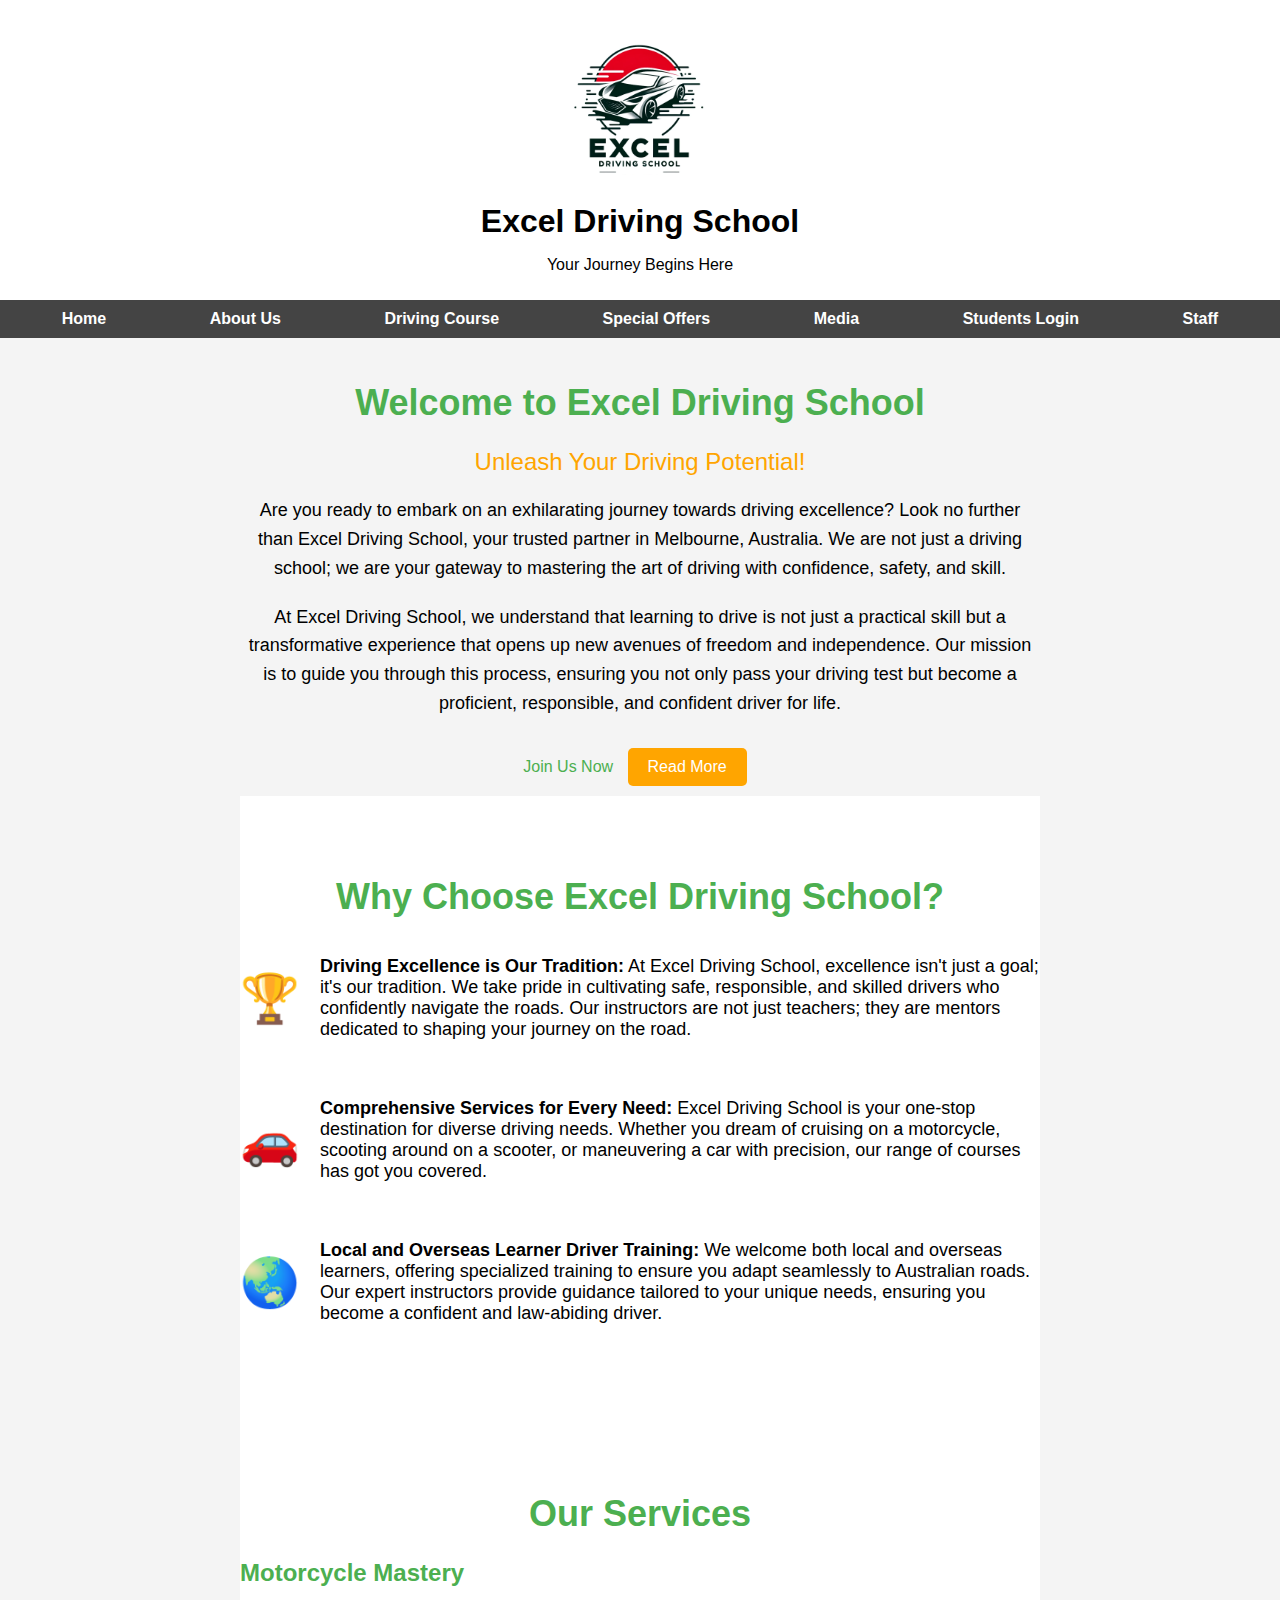
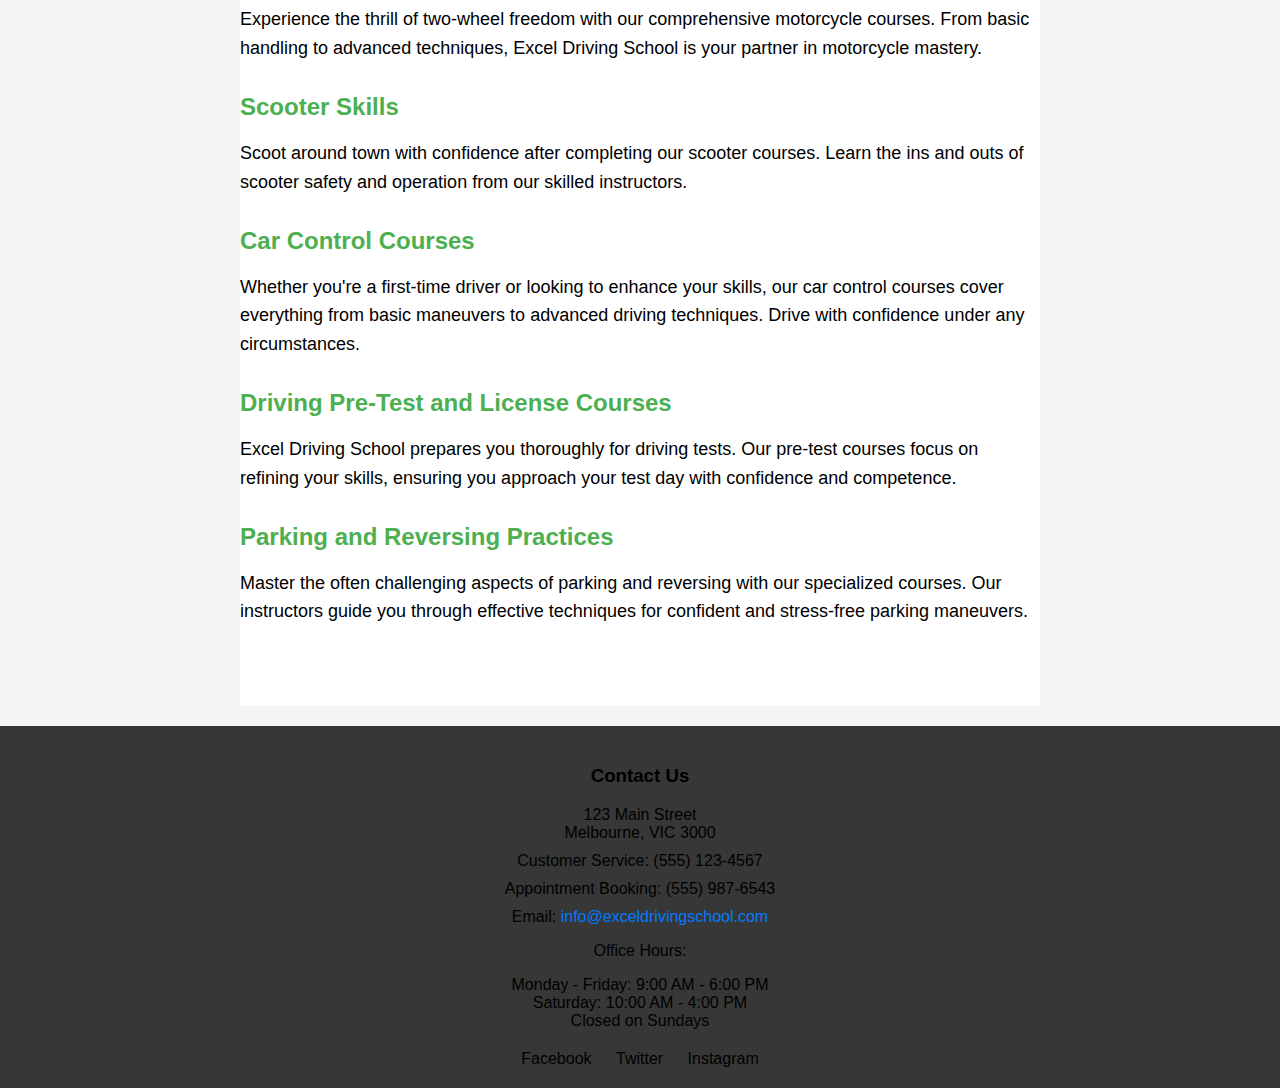
<file: index.html>
<!DOCTYPE html>
<html lang="en">
<head>
    <meta charset="UTF-8">
    <meta name="viewport" content="width=device-width, initial-scale=1.0">
    <title>Excel Driving School</title>
    <link rel="stylesheet" href="style.css">
</head>
<body>
<header>
    <div class="logo">
        <img src="image/logo..JPEG" alt="Excel Driving School Logo" style="width:15%; height: auto;">
        <h1>Excel Driving School</h1>
    </div>
    <p>Your Journey Begins Here</p>
</header>
<nav>
    <ul>
        <li><a href="index.html">Home</a></li>
        <li><a href="about.html">About Us</a></li>
        <li><a href="driving-course.html">Driving Course</a></li>
        <li><a href="special-offers.html">Special Offers</a></li>
        <li><a href="media.html">Media</a></li>
        <li><a href="students-login.html">Students Login</a></li>
        <li><a href="login.php">Staff</a></li>
    </ul>
</nav>
<div class="description-container">
    <h1 class="title">Welcome to Excel Driving School</h1>
    <p class="subtitle">Unleash Your Driving Potential!</p>
    <p class="paragraph">Are you ready to embark on an exhilarating journey towards driving excellence? Look no further than Excel Driving School, your trusted partner in Melbourne, Australia. We are not just a driving school; we are your gateway to mastering the art of driving with confidence, safety, and skill.</p>
    <p class="mission">At Excel Driving School, we understand that learning to drive is not just a practical skill but a transformative experience that opens up new avenues of freedom and independence. Our mission is to guide you through this process, ensuring you not only pass your driving test but become a proficient, responsible, and confident driver for life.</p>
    <div class="buttons">
        <a href="registration.html">Join Us Now</a>
        <a href="#" class="read-more-button">Read More</a>
    </div>
    <div class="why-choose-container">
        <div class="why-choose-content">
            <h2 class="section-title">Why Choose Excel Driving School?</h2>

            <div class="why-choose-item">
                <div class="why-choose-icon">🏆</div>
                <div class="why-choose-text">
                    <p><strong>Driving Excellence is Our Tradition:</strong> At Excel Driving School, excellence isn't just a goal; it's our tradition. We take pride in cultivating safe, responsible, and skilled drivers who confidently navigate the roads. Our instructors are not just teachers; they are mentors dedicated to shaping your journey on the road.</p>
                </div>
            </div>

            <div class="why-choose-item">
                <div class="why-choose-icon">🚗</div>
                <div class="why-choose-text">
                    <p><strong>Comprehensive Services for Every Need:</strong> Excel Driving School is your one-stop destination for diverse driving needs. Whether you dream of cruising on a motorcycle, scooting around on a scooter, or maneuvering a car with precision, our range of courses has got you covered.</p>
                </div>
            </div>

            <div class="why-choose-item">
                <div class="why-choose-icon">🌏</div>
                <div class="why-choose-text">
                    <p><strong>Local and Overseas Learner Driver Training:</strong> We welcome both local and overseas learners, offering specialized training to ensure you adapt seamlessly to Australian roads. Our expert instructors provide guidance tailored to your unique needs, ensuring you become a confident and law-abiding driver.</p>
                </div>
            </div>

        </div>
    </div>
    <div class="services-container">
        <div class="services-content">
            <h2 class="section-title">Our Services</h2>

            <div class="service-item">
                <h3 class="service-title">Motorcycle Mastery</h3>
                <p class="service-description">Experience the thrill of two-wheel freedom with our comprehensive motorcycle courses. From basic handling to advanced techniques, Excel Driving School is your partner in motorcycle mastery.</p>
            </div>

            <div class="service-item">
                <h3 class="service-title">Scooter Skills</h3>
                <p class="service-description">Scoot around town with confidence after completing our scooter courses. Learn the ins and outs of scooter safety and operation from our skilled instructors.</p>
            </div>

            <div class="service-item">
                <h3 class="service-title">Car Control Courses</h3>
                <p class="service-description">Whether you're a first-time driver or looking to enhance your skills, our car control courses cover everything from basic maneuvers to advanced driving techniques. Drive with confidence under any circumstances.</p>
            </div>

            <div class="service-item">
                <h3 class="service-title">Driving Pre-Test and License Courses</h3>
                <p class="service-description">Excel Driving School prepares you thoroughly for driving tests. Our pre-test courses focus on refining your skills, ensuring you approach your test day with confidence and competence.</p>
            </div>

            <div class="service-item">
                <h3 class="service-title">Parking and Reversing Practices</h3>
                <p class="service-description">Master the often challenging aspects of parking and reversing with our specialized courses. Our instructors guide you through effective techniques for confident and stress-free parking maneuvers.</p>
            </div>
        </div>
    </div>
</div>
<footer style="background-color:#383737; padding: 20px 0; text-align: center;">
    <div style="max-width: 400px; margin: 0 auto;">

        <h3 style="color: black;">Contact Us</h3>

        <address style="font-style: normal; margin-bottom: 10px;">
            123 Main Street<br>
            Melbourne, VIC 3000
        </address>

        <ul style="list-style: none; padding: 0; margin: 0;">
            <li style="margin-bottom: 10px;">Customer Service: (555) 123-4567</li>
            <li style="margin-bottom: 10px;">Appointment Booking: (555) 987-6543</li>
            <li style="margin-bottom: 10px;">Email: <a href="mailto:info@exceldrivingschool.com" style="color: #007BFF; text-decoration: none;">info@exceldrivingschool.com</a></li>
        </ul>

        <p style="color:black; margin-bottom: 10px;">Office Hours:</p>
        <p>Monday - Friday: 9:00 AM - 6:00 PM<br>
            Saturday: 10:00 AM - 4:00 PM<br>
            Closed on Sundays</p>

        <div class="social-icons" style="margin-top: 20px;">
            <a href="#" style="margin: 0 10px; color:black; text-decoration: none;" target="_blank">Facebook</a>
            <a href="#" style="margin: 0 10px; color:black; text-decoration: none;" target="_blank">Twitter</a>
            <a href="#" style="margin: 0 10px; color:black; text-decoration: none;" target="_blank">Instagram</a>
        </div>

    </div>
</footer>
</body>
</html>
</file>
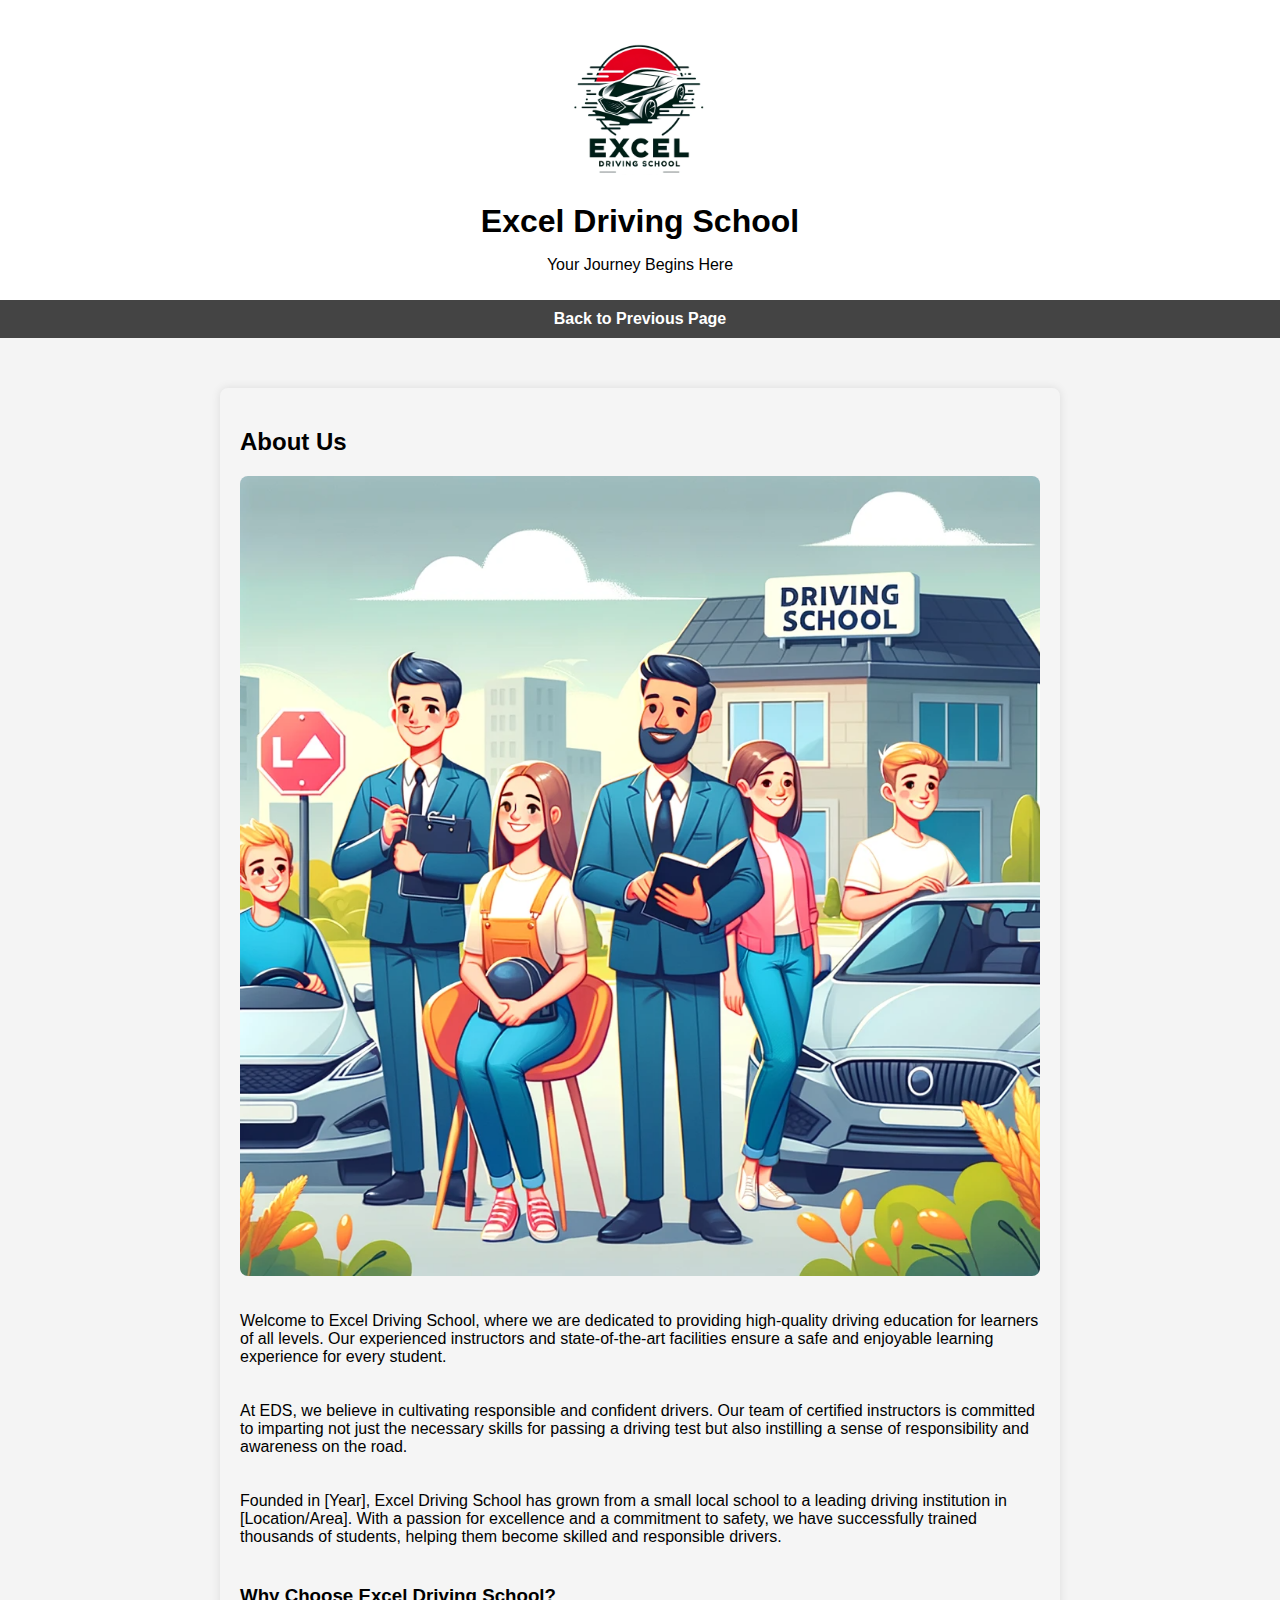
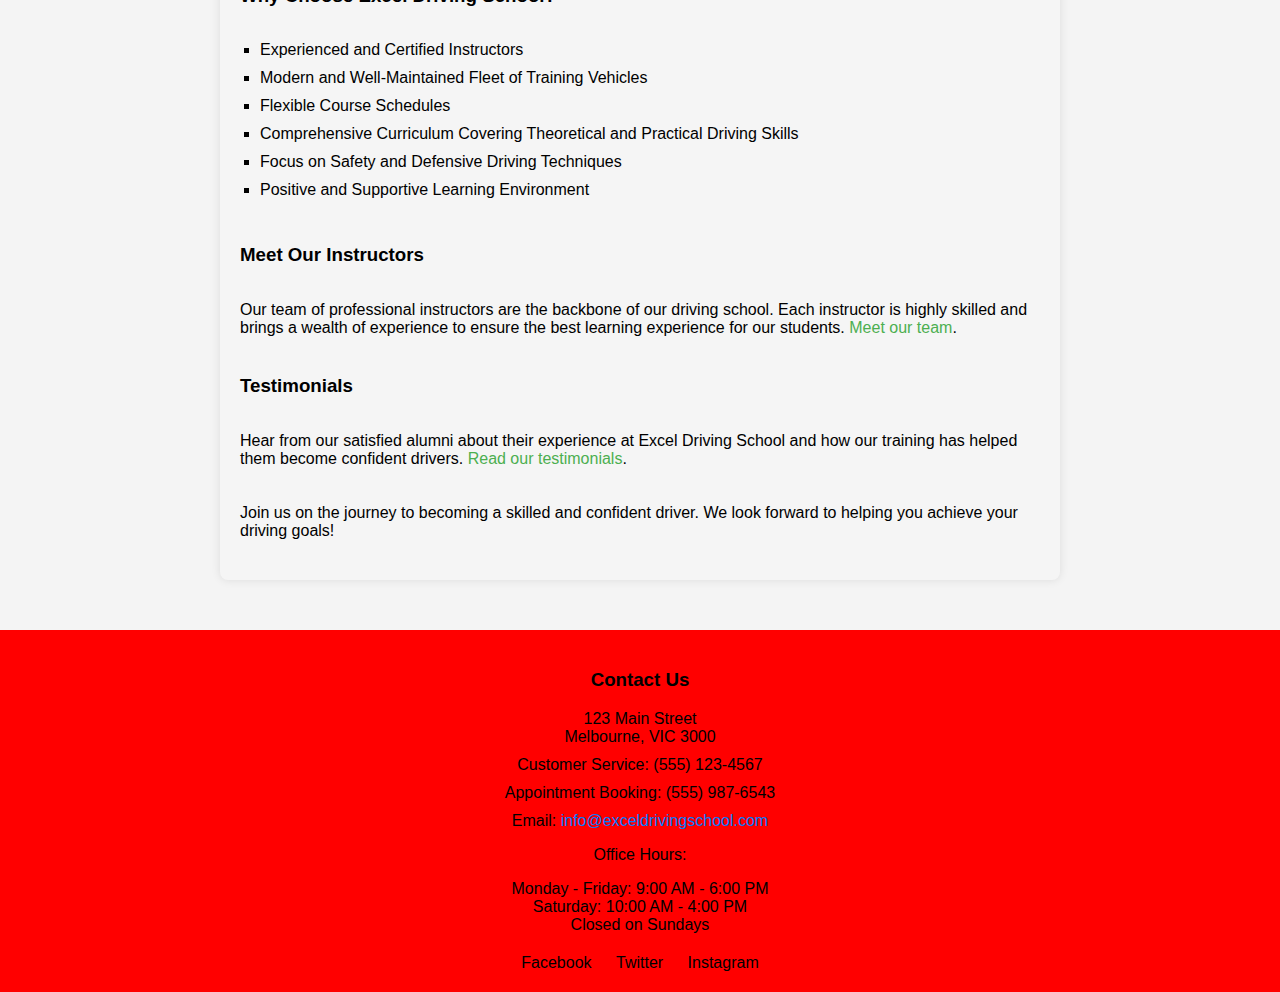
<file: about.html>
<!DOCTYPE html>
<html lang="en">
<head>
    <meta charset="UTF-8">
    <meta name="viewport" content="width=device-width, initial-scale=1.0">
    <title>Excel Driving School</title>
    <link rel="stylesheet" href="style.css">
</head>
<body>
    <header>
	<div class="logo">
        <img src="image/logo..JPEG" alt="Excel Driving School Logo" style="width:15%; height: auto;">
            <h1>Excel Driving School</h1>
        </div>
        <p>Your Journey Begins Here</p>
    </header>
	<nav>
    <ul>
        <li><a href="javascript:if (window.history.length > 1) { window.history.back(); } else { window.location.href = 'index.html'; }">Back to Previous Page</a></li>
    </ul>
    </nav>
    <section class="about-us-section">
        <h2>About Us</h2>
        <div class="about-us-content">
            <img src="image/About_us.png" alt="About Us Image">
            <p>Welcome to Excel Driving School, where we are dedicated to providing high-quality driving education for learners of all levels. Our experienced instructors and state-of-the-art facilities ensure a safe and enjoyable learning experience for every student.</p>

            <p>At EDS, we believe in cultivating responsible and confident drivers. Our team of certified instructors is committed to imparting not just the necessary skills for passing a driving test but also instilling a sense of responsibility and awareness on the road.</p>

            <p>Founded in [Year], Excel Driving School has grown from a small local school to a leading driving institution in [Location/Area]. With a passion for excellence and a commitment to safety, we have successfully trained thousands of students, helping them become skilled and responsible drivers.</p>

            <h3>Why Choose Excel Driving School?</h3>
            <ul>
                <li>Experienced and Certified Instructors</li>
                <li>Modern and Well-Maintained Fleet of Training Vehicles</li>
                <li>Flexible Course Schedules</li>
                <li>Comprehensive Curriculum Covering Theoretical and Practical Driving Skills</li>
                <li>Focus on Safety and Defensive Driving Techniques</li>
                <li>Positive and Supportive Learning Environment</li>
            </ul>

            <h3>Meet Our Instructors</h3>
            <p>Our team of professional instructors are the backbone of our driving school. Each instructor is highly skilled and brings a wealth of experience to ensure the best learning experience for our students. <a href="instructors.html">Meet our team</a>.</p>

            <h3>Testimonials</h3>
            <p>Hear from our satisfied alumni about their experience at Excel Driving School and how our training has helped them become confident drivers. <a href="testimonials.html">Read our testimonials</a>.</p>

            <p>Join us on the journey to becoming a skilled and confident driver. We look forward to helping you achieve your driving goals!</p>
        </div>
    </section>
    <footer style="background-color:red; padding: 20px 0; text-align: center;">
        <div style="max-width: 400px; margin: 0 auto;">

            <h3 style="color: black;">Contact Us</h3>

            <address style="font-style: normal; margin-bottom: 10px;">
                123 Main Street<br>
                Melbourne, VIC 3000
            </address>

            <ul style="list-style: none; padding: 0; margin: 0;">
                <li style="margin-bottom: 10px;">Customer Service: (555) 123-4567</li>
                <li style="margin-bottom: 10px;">Appointment Booking: (555) 987-6543</li>
                <li style="margin-bottom: 10px;">Email: <a href="mailto:info@exceldrivingschool.com" style="color: #007BFF; text-decoration: none;">info@exceldrivingschool.com</a></li>
            </ul>

            <p style="color:black; margin-bottom: 10px;">Office Hours:</p>
            <p>Monday - Friday: 9:00 AM - 6:00 PM<br>
                Saturday: 10:00 AM - 4:00 PM<br>
                Closed on Sundays</p>

            <div class="social-icons" style="margin-top: 20px;">
                <a href="#" style="margin: 0 10px; color:black; text-decoration: none;" target="_blank">Facebook</a>
                <a href="#" style="margin: 0 10px; color:black; text-decoration: none;" target="_blank">Twitter</a>
                <a href="#" style="margin: 0 10px; color:black; text-decoration: none;" target="_blank">Instagram</a>
            </div>

        </div>
    </footer>
</body>
</html>
</file>
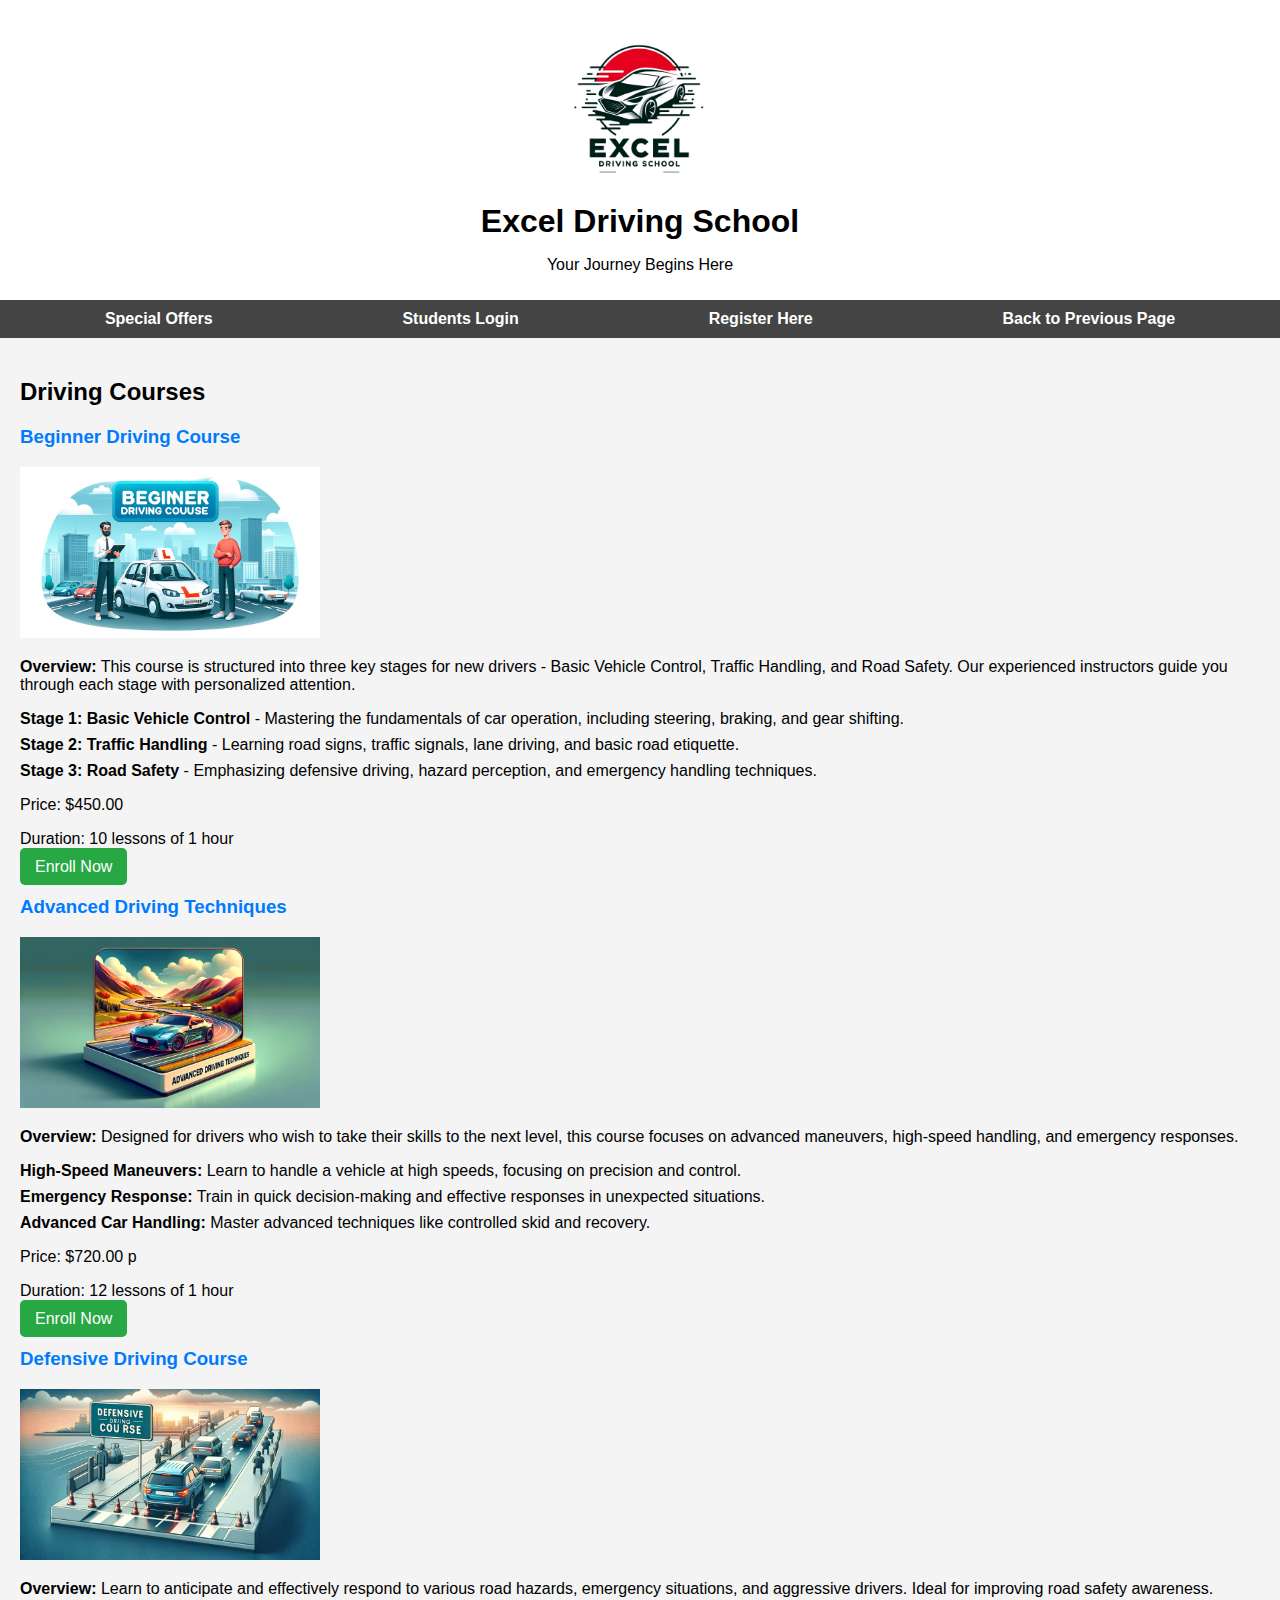
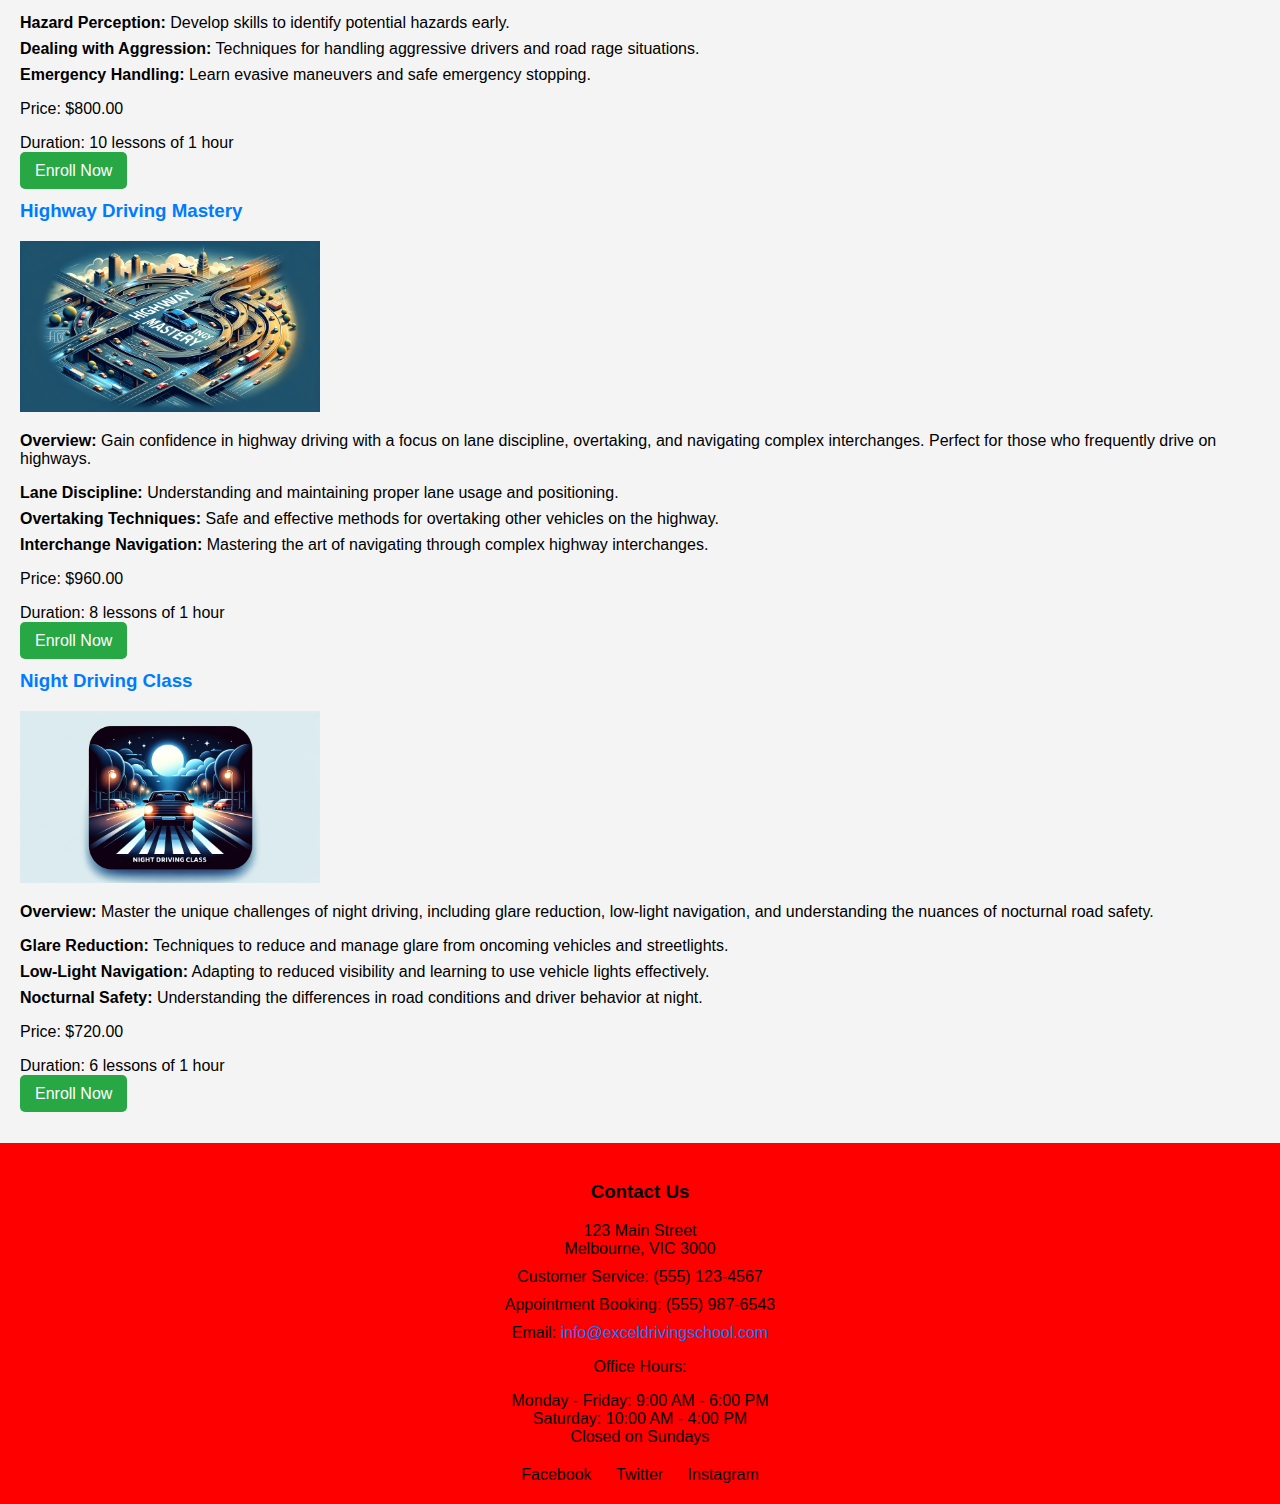
<file: driving-course.html>
<!DOCTYPE html>
<html lang="en">
<head>
    <meta charset="UTF-8">
    <meta name="viewport" content="width=device-width, initial-scale=1.0">
    <title>Excel Driving School</title>
    <link rel="stylesheet" href="style.css">
</head>
<body>

<header>
    <div class="logo">
        <img src="image/logo..JPEG" alt="Excel Driving School Logo" style="width:15%; height: auto;">
        <h1>Excel Driving School</h1>
    </div>
    <p>Your Journey Begins Here</p>
</header>

<nav>
    <ul>
        <li><a href="special-offers.html"> Special Offers </a></li>
        <li><a href="students-login.html"> Students Login </a></li>
        <li><a href="registration.html"> Register Here </a></li>
        <li><a href="javascript:if (window.history.length > 1) { window.history.back(); } else { window.location.href = 'index.html'; }">Back to Previous Page</a></li>
    </ul>
</nav>

<section class="driving-course-section">
    <h2>Driving Courses</h2>

    <!-- Beginner Driving Course -->
    <div class="course">
        <h3>Beginner Driving Course</h3>
        <img src="image/beginner.png" alt="Beginner Driving Course" style="width: 300px; height: auto;">
        <p><strong>Overview:</strong> This course is structured into three key stages for new drivers - Basic Vehicle Control, Traffic Handling, and Road Safety. Our experienced instructors guide you through each stage with personalized attention.</p>
        <ul>
            <li><strong>Stage 1: Basic Vehicle Control</strong> - Mastering the fundamentals of car operation, including steering, braking, and gear shifting.</li>
            <li><strong>Stage 2: Traffic Handling</strong> - Learning road signs, traffic signals, lane driving, and basic road etiquette.</li>
            <li><strong>Stage 3: Road Safety</strong> - Emphasizing defensive driving, hazard perception, and emergency handling techniques.</li>
        </ul>
        <p>Price: $450.00 </p>
        <p>Duration: 10 lessons of 1 hour </p>
        <a href="students-login.html" class="enroll-button">Enroll Now</a>
    </div>

    <!-- Advanced Driving Techniques -->
    <div class="course">
        <h3>Advanced Driving Techniques</h3>
        <img src="image/advanced.png" alt="Advanced Driving Course" style="width: 300px; height: auto;">
        <p><strong>Overview:</strong> Designed for drivers who wish to take their skills to the next level, this course focuses on advanced maneuvers, high-speed handling, and emergency responses.</p>
        <ul>
            <li><strong>High-Speed Maneuvers:</strong> Learn to handle a vehicle at high speeds, focusing on precision and control.</li>
            <li><strong>Emergency Response:</strong> Train in quick decision-making and effective responses in unexpected situations.</li>
            <li><strong>Advanced Car Handling:</strong> Master advanced techniques like controlled skid and recovery.</li>
        </ul>
        <p>Price: $720.00 p</p>
        <p>Duration: 12 lessons of 1 hour </p>
        <a href="students-login.html" class="enroll-button">Enroll Now</a>
    </div>

    <!-- Defensive Driving Course -->
    <div class="course">
        <h3>Defensive Driving Course</h3>
        <img src="image/defensive.png" alt="Defensive Driving Course" style="width: 300px; height: auto;">
        <p><strong>Overview:</strong> Learn to anticipate and effectively respond to various road hazards, emergency situations, and aggressive drivers. Ideal for improving road safety awareness.</p>
        <ul>
            <li><strong>Hazard Perception:</strong> Develop skills to identify potential hazards early.</li>
            <li><strong>Dealing with Aggression:</strong> Techniques for handling aggressive drivers and road rage situations.</li>
            <li><strong>Emergency Handling:</strong> Learn evasive maneuvers and safe emergency stopping.</li>
        </ul>
        <p>Price: $800.00 </p>
        <p>Duration: 10 lessons of 1 hour </p>
        <a href="students-login.html" class="enroll-button">Enroll Now</a>
    </div>
    <!-- Highway Driving Mastery -->
    <div class="course">
        <h3>Highway Driving Mastery</h3>
        <img src="image/highway.png" alt="Highway Driving Course" style="width: 300px; height: auto;">
        <p><strong>Overview:</strong> Gain confidence in highway driving with a focus on lane discipline, overtaking, and navigating complex interchanges. Perfect for those who frequently drive on highways.</p>
        <ul>
            <li><strong>Lane Discipline:</strong> Understanding and maintaining proper lane usage and positioning.</li>
            <li><strong>Overtaking Techniques:</strong> Safe and effective methods for overtaking other vehicles on the highway.</li>
            <li><strong>Interchange Navigation:</strong> Mastering the art of navigating through complex highway interchanges.</li>
        </ul>
        <p>Price: $960.00 </p>
        <p>Duration: 8 lessons of 1 hour </p>
        <a href="students-login.html" class="enroll-button">Enroll Now</a>
    </div>

    <!-- Night Driving Class -->
    <div class="course">
        <h3>Night Driving Class</h3>
        <img src="image/Night.png" alt="Night Driving Course" style="width: 300px; height: auto;">
        <p><strong>Overview:</strong> Master the unique challenges of night driving, including glare reduction, low-light navigation, and understanding the nuances of nocturnal road safety.</p>
        <ul>
            <li><strong>Glare Reduction:</strong> Techniques to reduce and manage glare from oncoming vehicles and streetlights.</li>
            <li><strong>Low-Light Navigation:</strong> Adapting to reduced visibility and learning to use vehicle lights effectively.</li>
            <li><strong>Nocturnal Safety:</strong> Understanding the differences in road conditions and driver behavior at night.</li>
        </ul>
        <p>Price: $720.00 </p>
        <p>Duration: 6 lessons of 1 hour </p>
        <a href="students-login.html" class="enroll-button">Enroll Now</a>
    </div>

</section>

<footer style="background-color:red; padding: 20px 0; text-align: center;">
    <div style="max-width: 400px; margin: 0 auto;">

        <h3 style="color: black;">Contact Us</h3>

        <address style="font-style: normal; margin-bottom: 10px;">
            123 Main Street<br>
            Melbourne, VIC 3000
        </address>

        <ul style="list-style: none; padding: 0; margin: 0;">
            <li style="margin-bottom: 10px;">Customer Service: (555) 123-4567</li>
            <li style="margin-bottom: 10px;">Appointment Booking: (555) 987-6543</li>
            <li style="margin-bottom: 10px;">Email: <a href="mailto:info@exceldrivingschool.com" style="color: #007BFF; text-decoration: none;">info@exceldrivingschool.com</a></li>
        </ul>

        <p style="color:black; margin-bottom: 10px;">Office Hours:</p>
        <p>Monday - Friday: 9:00 AM - 6:00 PM<br>
            Saturday: 10:00 AM - 4:00 PM<br>
            Closed on Sundays</p>

        <div class="social-icons" style="margin-top: 20px;">
            <a href="#" style="margin: 0 10px; color:black; text-decoration: none;" target="_blank">Facebook</a>
            <a href="#" style="margin: 0 10px; color:black; text-decoration: none;" target="_blank">Twitter</a>
            <a href="#" style="margin: 0 10px; color:black; text-decoration: none;" target="_blank">Instagram</a>
        </div>

    </div>
</footer>

</body>
</html>
</file>
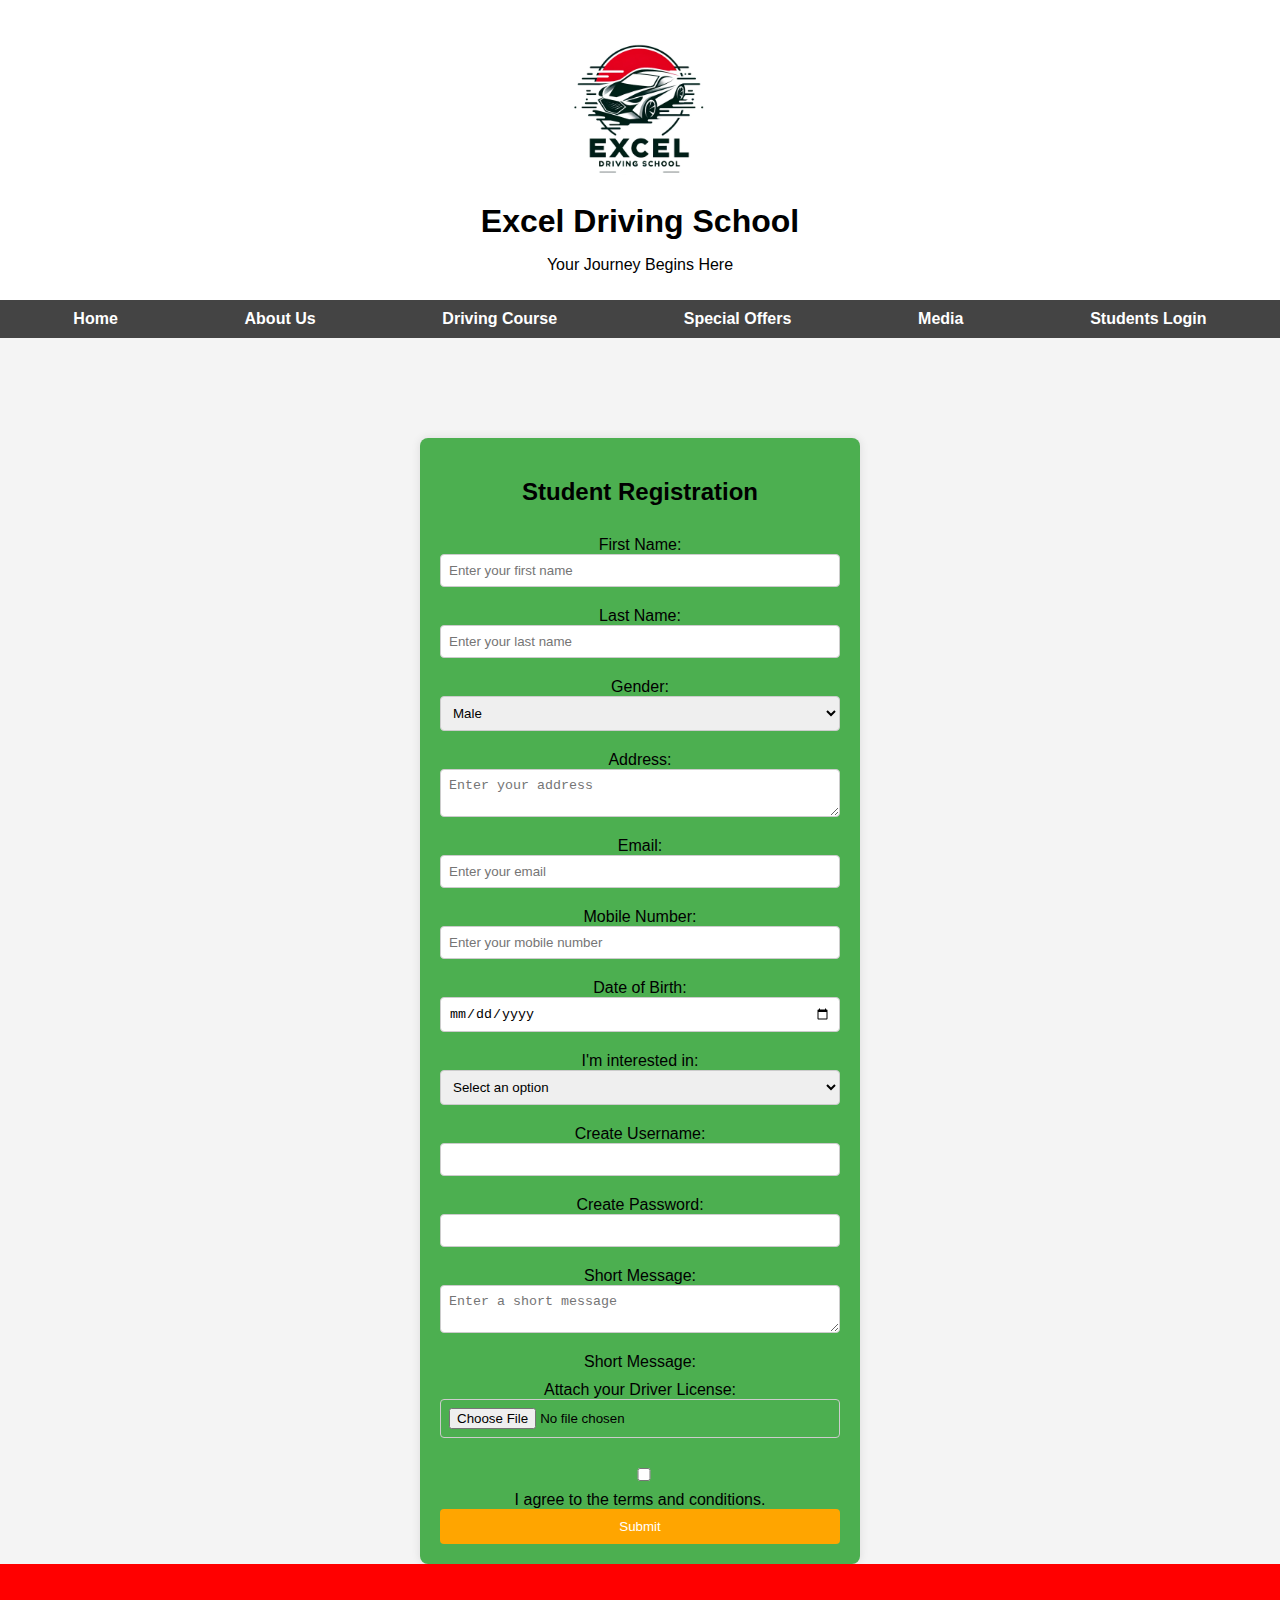
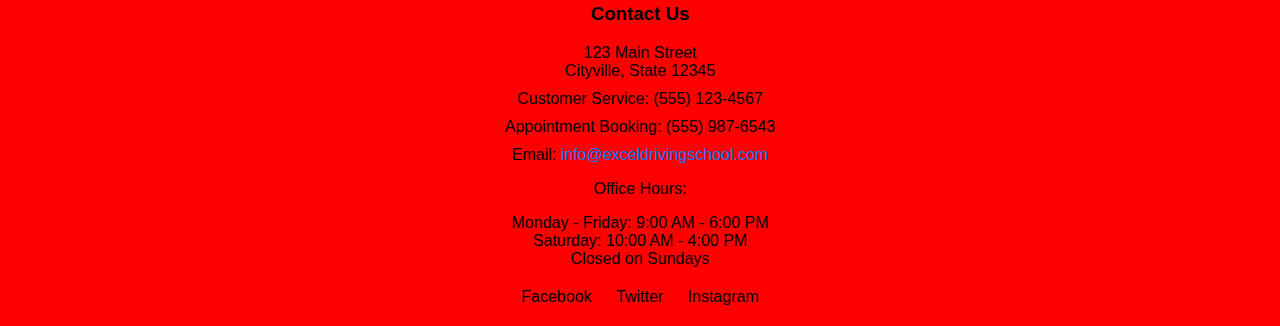
<file: registration.html>
<!DOCTYPE html>
<html lang="en">
<head>
    <meta charset="UTF-8">
    <meta name="viewport" content="width=device-width, initial-scale=1.0">
    <title>Excel Driving School - Student Registration</title>
    <link rel="stylesheet" href="style.css">
    <script>
        function validateAge() {
            var dob = new Date(document.getElementById('dob').value);
            var today = new Date();
            var age = today.getFullYear() - dob.getFullYear();
            var m = today.getMonth() - dob.getMonth();
            if (m < 0 || (m === 0 && today.getDate() < dob.getDate())) {
                age--;
            }

            if (age < 16) {
                alert("You must be at least 16 years old to enroll.");
                return false;
            }
            return true;
        }
    </script>
</head>
<body>
<header>
    <div class="logo">
        <img src="image/logo..JPEG" alt="Excel Driving School Logo" style="width:15%; height: auto;">
        <h1>Excel Driving School</h1>
    </div>
    <p>Your Journey Begins Here</p>
</header>
<nav>
    <ul>
        <li><a href="index.html">Home</a></li>
        <li><a href="about.html">About Us</a></li>
        <li><a href="driving-course.html">Driving Course</a></li>
        <li><a href="special-offers.html">Special Offers</a></li>
        <li><a href="media.html">Media</a></li>

        <li><a href="student_login.php">Students Login</a></li>
    </ul>
</nav>
<div class="container1">
    <form id="registerForm" action="register.php" method="post" enctype="multipart/form-data" onsubmit="return validateAge()">
        <h2>Student Registration</h2>
        <label for="firstName">First Name:</label>
        <input type="text" id="firstName" name="firstname" placeholder="Enter your first name" required>
        <label for="lastName">Last Name:</label>
        <input type="text" id="lastName" name="lastname" placeholder="Enter your last name" required>
        <label for="gender">Gender:</label>
        <select id="gender" name="gender" required>
            <option value="male">Male</option>
            <option value="female">Female</option>
            <option value="other">Other</option>
        </select>
        <label for="address">Address:</label>
        <textarea id="address" name="address" placeholder="Enter your address"></textarea>
        <label for="Email">Email:</label>
        <input type="email" id="Email" name="email" placeholder="Enter your email" required>
        <label for="mobile">Mobile Number:</label>
        <input type="tel" id="mobile" name="contactinfo" placeholder="Enter your mobile number" required>
        <label for="dob">Date of Birth:</label>
        <input type="date" id="dob" name="dob" required>
        <label for="interest">I'm interested in:</label>
        <select name="interest" id="interest" required>
            <option value="" disabled selected>Select an option</option>
            <option value="scottor">Scooter Riding Courses</option>
            <option value="motorcycle">Motorcycle Riding Courses</option>
            <option value="car">Car Driving Courses</option>
            <option value="course1">Other Driving Course 1</option>
            <option value="course2">Other Driving Course 2</option>
        </select>
        <label for="username">Create Username:</label>
        <input type="text" id="username" name="username" required>
        <label for="password">Create Password:</label>
        <input type="password" id="password" name="password" required>
        <label for="message">Short Message:</label>
        <textarea id="message" name="message" placeholder="Enter a short message"></textarea>
        <label for="message">Short Message:</label>
        <label for="driverLicenseUpload">Attach your Driver License:</label>
        <input type="file" id="driverLicenseUpload" name="driverLicenseUpload" required>
        <label>
            <input type="checkbox" name="terms" required> I agree to the terms and conditions.
        </label>
        <button type="submit">Submit</button>
    </form>
</div>
<footer style="background-color:red; padding: 20px 0; text-align: center;">
    <div style="max-width: 800px; margin: 0 auto;">

        <h3 style="color: black;">Contact Us</h3>

        <address style="font-style: normal; margin-bottom: 10px;">
            123 Main Street<br>
            Cityville, State 12345
        </address>

        <ul style="list-style: none; padding: 0; margin: 0;">
            <li style="margin-bottom: 10px;">Customer Service: (555) 123-4567</li>
            <li style="margin-bottom: 10px;">Appointment Booking: (555) 987-6543</li>
            <li style="margin-bottom: 10px;">Email: <a href="mailto:info@exceldrivingschool.com" style="color: #007BFF; text-decoration: none;">info@exceldrivingschool.com</a></li>
        </ul>

        <p style="color:black; margin-bottom: 10px;">Office Hours:</p>
        <p>Monday - Friday: 9:00 AM - 6:00 PM<br>
            Saturday: 10:00 AM - 4:00 PM<br>
            Closed on Sundays</p>

        <div class="social-icons" style="margin-top: 20px;">
            <a href="#" style="margin: 0 10px; color:black; text-decoration: none;" target="_blank">Facebook</a>
            <a href="#" style="margin: 0 10px; color:black; text-decoration: none;" target="_blank">Twitter</a>
            <a href="#" style="margin: 0 10px; color:black; text-decoration: none;" target="_blank">Instagram</a>
        </div>

    </div>
</footer>
</body>
</html>
</file>
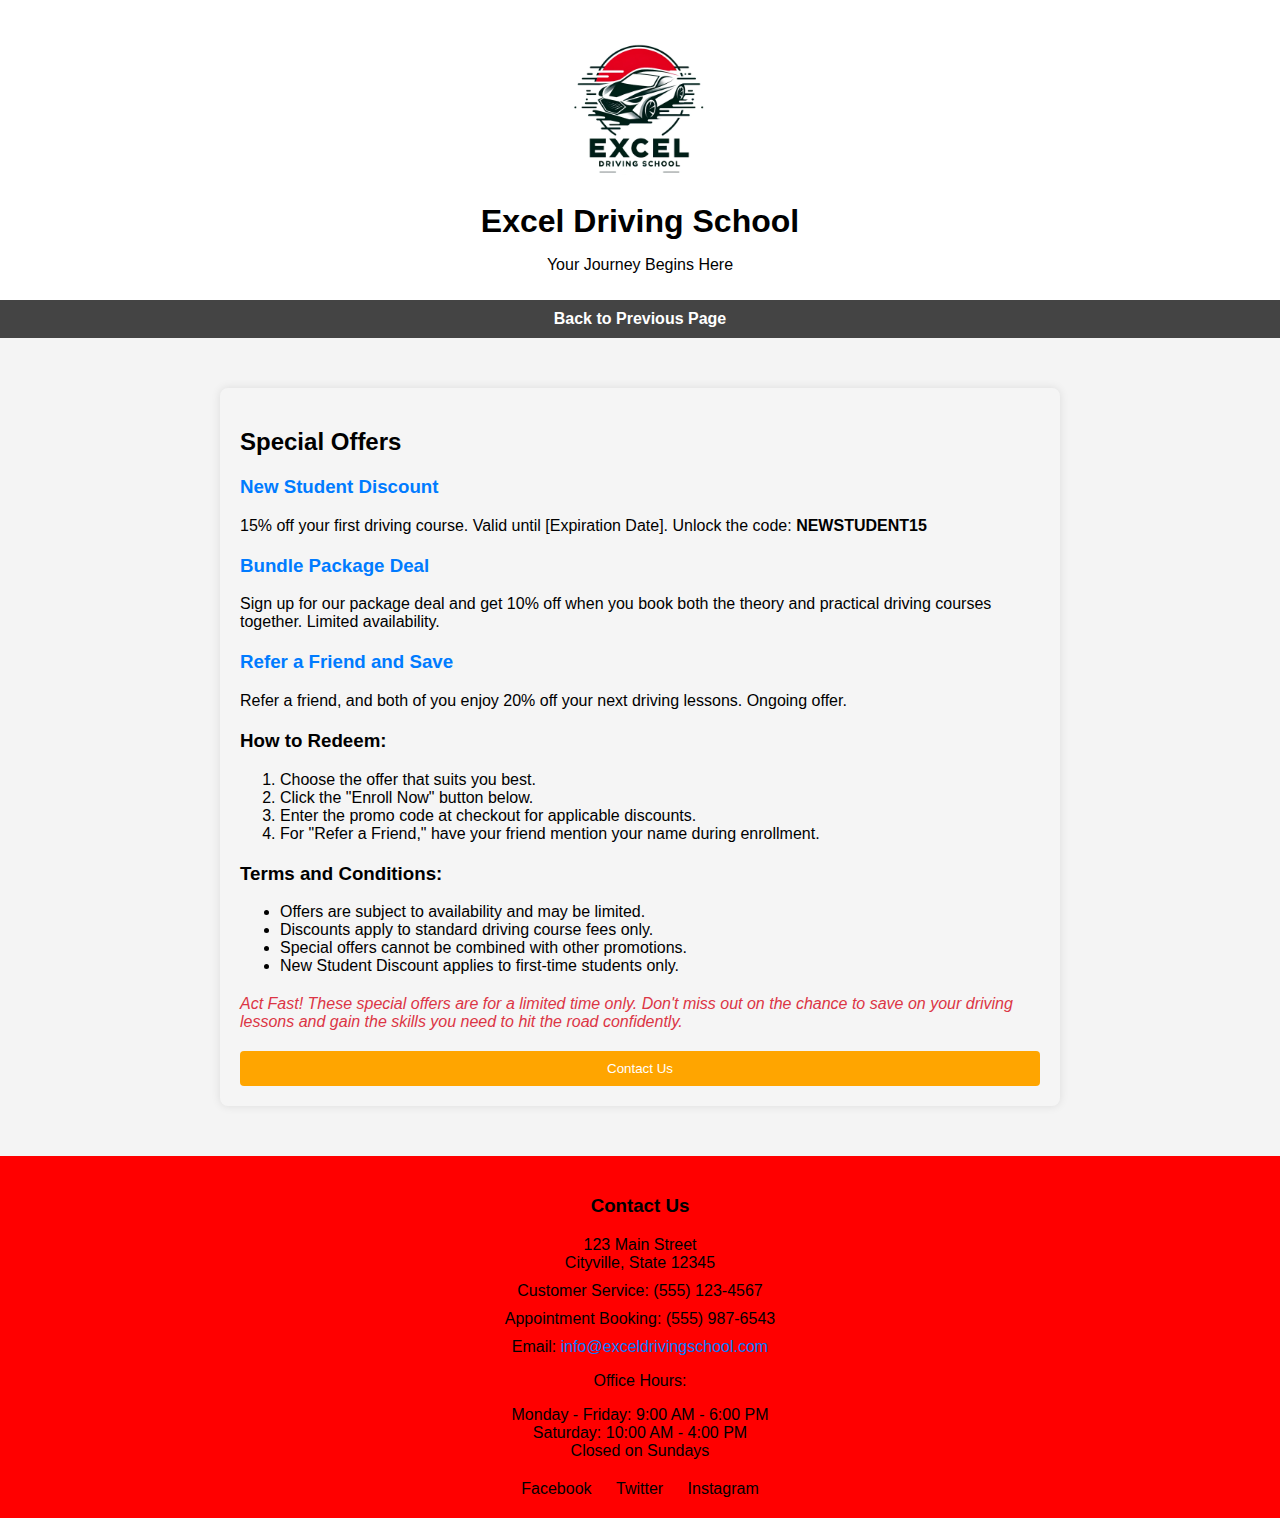
<file: special-offers.html>
<!DOCTYPE html>
<html lang="en">
           <script>
        function redirectToContactUs() {
            window.location.href = "contactus.html";
        }
    </script>
           <head>
               <meta charset="UTF-8">
               <meta name="viewport" content="width=device-width, initial-scale=1.0">
               <title>Excel Driving School</title>
               <link rel="stylesheet" href="style.css">

           </head>
           <body>

           <header>
               <div class="logo">
                   <img src="image/logo..JPEG" alt="Excel Driving School Logo" style="width:15%; height: auto;">
                   <h1>Excel Driving School</h1>
               </div>

               <p>Your Journey Begins Here</p>
           </header>
	<nav>
    <ul>
        <li><a href="javascript:if (window.history.length > 1) { window.history.back(); } else { window.location.href = 'index.html'; }">Back to Previous Page</a></li>
    </ul>
</nav>

 <section class="special-offers">
    <h2>Special Offers</h2>

    <div class="offer">
      <h3>New Student Discount</h3>
      <p>15% off your first driving course. Valid until [Expiration Date]. Unlock the code: <strong>NEWSTUDENT15</strong></p>
    </div>

    <div class="offer">
      <h3>Bundle Package Deal</h3>
      <p>Sign up for our package deal and get 10% off when you book both the theory and practical driving courses together. Limited availability.</p>
    </div>

    <div class="offer">
      <h3>Refer a Friend and Save</h3>
      <p>Refer a friend, and both of you enjoy 20% off your next driving lessons. Ongoing offer.</p>
    </div>

    <div class="how-to-redeem">
      <h3>How to Redeem:</h3>
      <ol>
        <li>Choose the offer that suits you best.</li>
        <li>Click the "Enroll Now" button below.</li>
        <li>Enter the promo code at checkout for applicable discounts.</li>
        <li>For "Refer a Friend," have your friend mention your name during enrollment.</li>
      </ol>
    </div>

    <div class="terms-and-conditions">
      <h3>Terms and Conditions:</h3>
      <ul>
        <li>Offers are subject to availability and may be limited.</li>
        <li>Discounts apply to standard driving course fees only.</li>
        <li>Special offers cannot be combined with other promotions.</li>
        <li>New Student Discount applies to first-time students only.</li>
      </ul>
    </div>

    <p class="act-fast">Act Fast! These special offers are for a limited time only. Don't miss out on the chance to save on your driving lessons and gain the skills you need to hit the road confidently.</p>

     <div class="cta-buttons">
         <button class="contact-us-button" onclick="redirectToContactUs()">Contact Us</button>
     </div>

 </section>
           <footer style="background-color:red; padding: 20px 0; text-align: center;">
               <div style="max-width: 800px; margin: 0 auto;">

                   <h3 style="color: black;">Contact Us</h3>

                   <address style="font-style: normal; margin-bottom: 10px;">
                       123 Main Street<br>
                       Cityville, State 12345
                   </address>

                   <ul style="list-style: none; padding: 0; margin: 0;">
                       <li style="margin-bottom: 10px;">Customer Service: (555) 123-4567</li>
                       <li style="margin-bottom: 10px;">Appointment Booking: (555) 987-6543</li>
                       <li style="margin-bottom: 10px;">Email: <a href="mailto:info@exceldrivingschool.com" style="color: #007BFF; text-decoration: none;">info@exceldrivingschool.com</a></li>
                   </ul>

                   <p style="color:black; margin-bottom: 10px;">Office Hours:</p>
                   <p>Monday - Friday: 9:00 AM - 6:00 PM<br>
                       Saturday: 10:00 AM - 4:00 PM<br>
                       Closed on Sundays</p>

                   <div class="social-icons" style="margin-top: 20px;">
                       <a href="#" style="margin: 0 10px; color:black; text-decoration: none;" target="_blank">Facebook</a>
                       <a href="#" style="margin: 0 10px; color:black; text-decoration: none;" target="_blank">Twitter</a>
                       <a href="#" style="margin: 0 10px; color:black; text-decoration: none;" target="_blank">Instagram</a>
                   </div>

               </div>
           </footer>
</body>

</html>
</file>
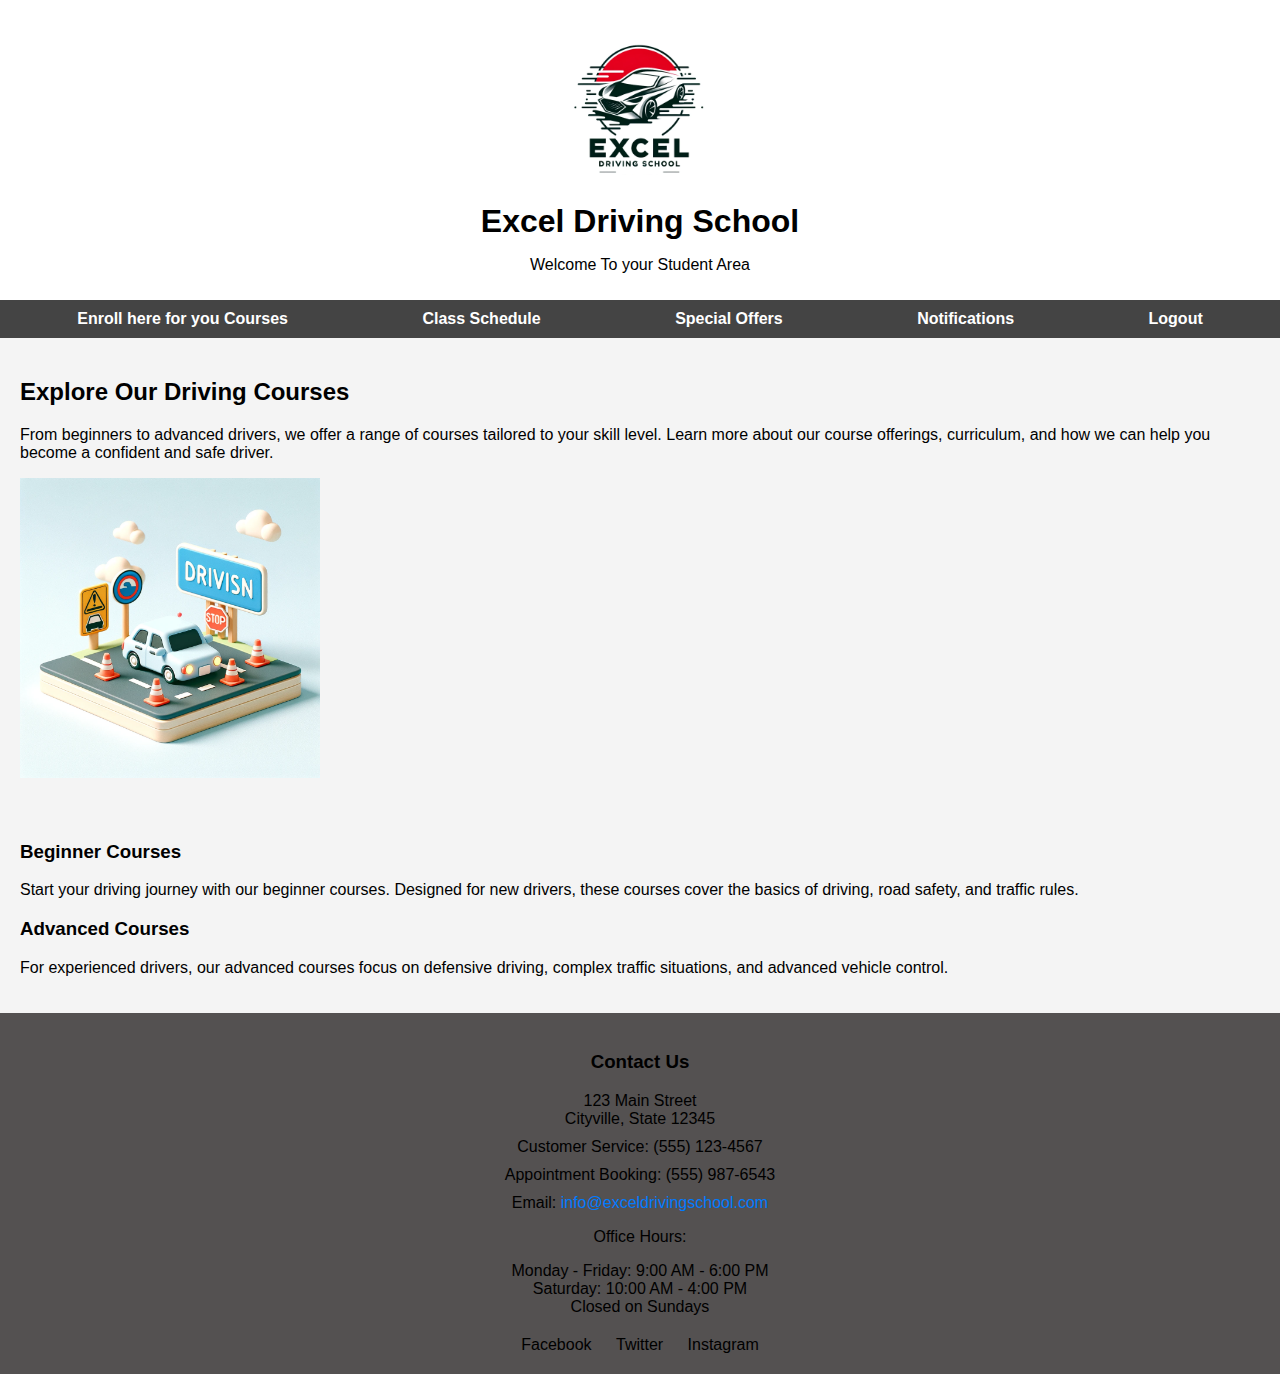
<file: student-area.html>
<!DOCTYPE html>
<html lang="en">
<head>
  <meta charset="UTF-8">
  <meta name="viewport" content="width=device-width, initial-scale=1.0">
  <title>Excel Driving School</title>
  <link rel="stylesheet" href="style.css">
</head>
<body>
<header>
  <div class="logo">
    <img src="image/logo..JPEG" alt="Excel Driving School Logo" style="width:15%; height: auto;">
    <h1>Excel Driving School</h1>
  </div>
  <p>Welcome To your Student Area</p>
</header>
<nav>
  <ul>
    <li><a href="enrollment.php"> Enroll here for you Courses </a></li>
    <li><a href="booking_details.php"> Class Schedule </a></li>
    <li><a href="special-offers.html"> Special Offers </a></li>
    <li><a href="student_notifications.php"> Notifications </a></li>
    <li><a href="logout.php">Logout</a></li>

  </ul>
</nav>
<main>
  <section class="course-intro">
    <h2>Explore Our Driving Courses</h2>
    <p>From beginners to advanced drivers, we offer a range of courses tailored to your skill level. Learn more about our course offerings, curriculum, and how we can help you become a confident and safe driver.</p>
    <img src="image/driving-course.jpg" alt="Driving Course" style="width: 300px; height: auto;">
  </section>

  <section class="course-details">
    <h3>Beginner Courses</h3>
    <p>Start your driving journey with our beginner courses. Designed for new drivers, these courses cover the basics of driving, road safety, and traffic rules.</p>
    <!-- More details or a list of beginner courses -->

    <h3>Advanced Courses</h3>
    <p>For experienced drivers, our advanced courses focus on defensive driving, complex traffic situations, and advanced vehicle control.</p>
    <!-- More details or a list of advanced courses -->
  </section>

</main>
<footer style="background-color:#545151; padding: 20px 0; text-align: center;">
  <div style="max-width: 800px; margin: 0 auto;">

    <h3 style="color: black;">Contact Us</h3>

    <address style="font-style: normal; margin-bottom: 10px;">
      123 Main Street<br>
      Cityville, State 12345
    </address>

    <ul style="list-style: none; padding: 0; margin: 0;">
      <li style="margin-bottom: 10px;">Customer Service: (555) 123-4567</li>
      <li style="margin-bottom: 10px;">Appointment Booking: (555) 987-6543</li>
      <li style="margin-bottom: 10px;">Email: <a href="mailto:info@exceldrivingschool.com" style="color: #007BFF; text-decoration: none;">info@exceldrivingschool.com</a></li>
    </ul>

    <p style="color:black; margin-bottom: 10px;">Office Hours:</p>
    <p>Monday - Friday: 9:00 AM - 6:00 PM<br>
      Saturday: 10:00 AM - 4:00 PM<br>
      Closed on Sundays</p>

    <div class="social-icons" style="margin-top: 20px;">
      <a href="#" style="margin: 0 10px; color:black; text-decoration: none;" target="_blank">Facebook</a>
      <a href="#" style="margin: 0 10px; color:black; text-decoration: none;" target="_blank">Twitter</a>
      <a href="#" style="margin: 0 10px; color:black; text-decoration: none;" target="_blank">Instagram</a>
    </div>

  </div>
</footer>
</body>
</html>
</file>
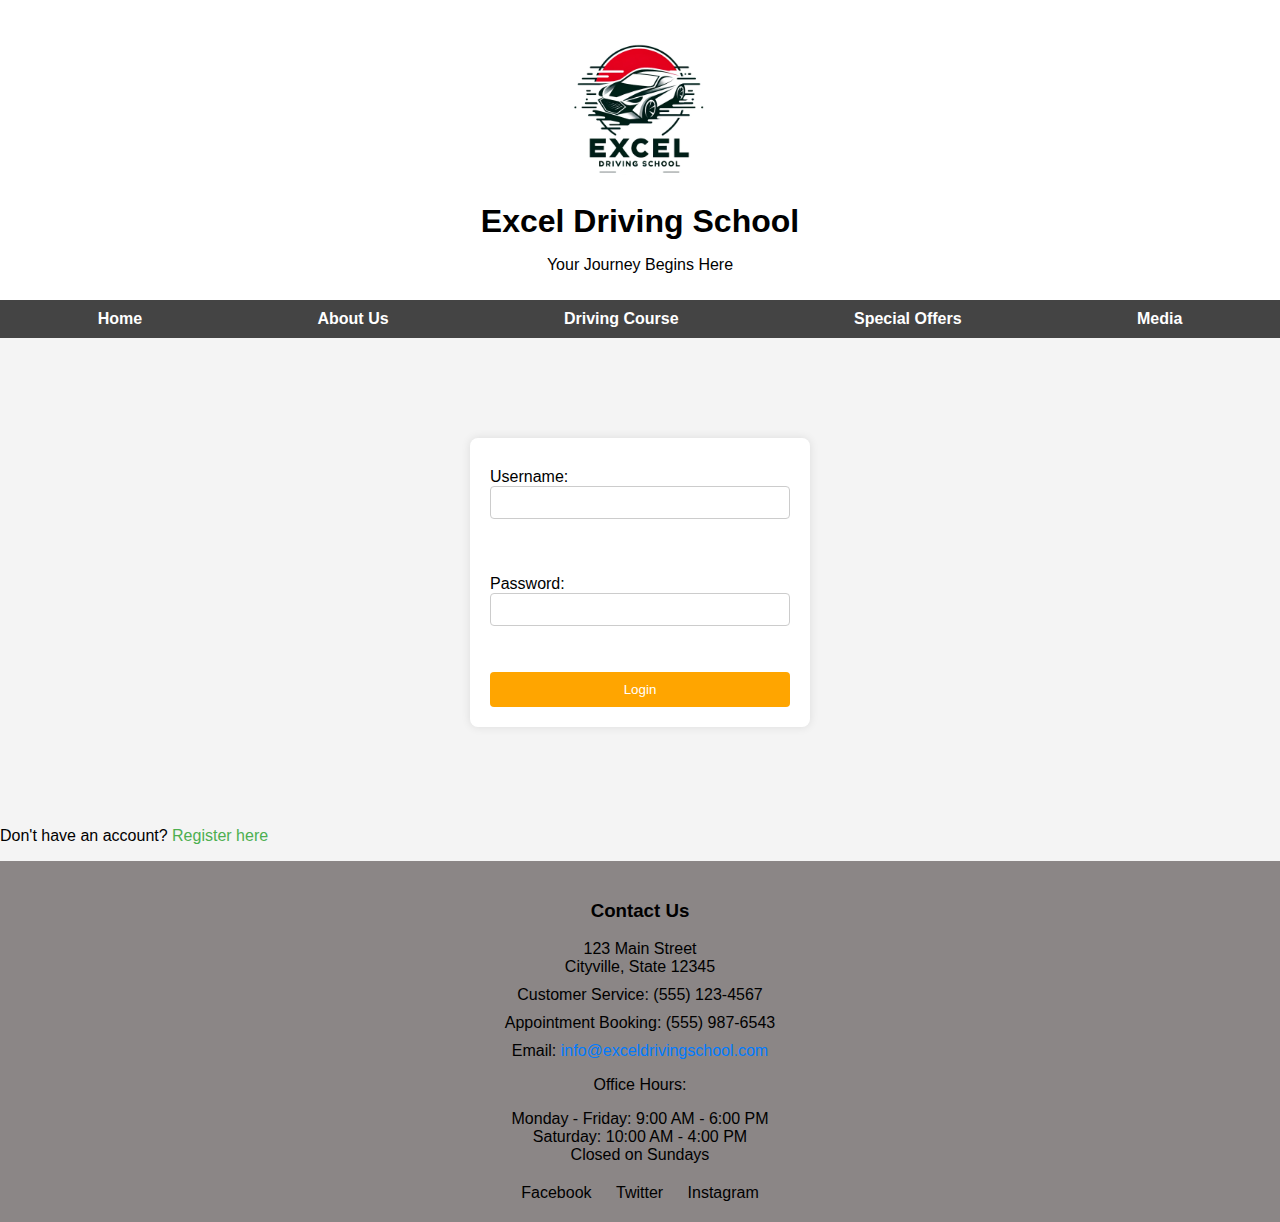
<file: students-login.html>
<!DOCTYPE html>
<html lang="en">
<head>
    <meta charset="UTF-8">
    <meta name="viewport" content="width=device-width, initial-scale=1.0">
    <title>Excel Driving School</title>
    <link rel="stylesheet" href="style.css">
</head>
<body>
    <header>
	<div class="logo">
        <img src="image/logo..JPEG" alt="Excel Driving School Logo" style="width:15%; height: auto;">
            <h1>Excel Driving School</h1>
        </div>
        <p>Your Journey Begins Here</p>
    </header>
	<nav>
    <ul>
        <li><a href="index.html">Home</a></li>
        <li><a href="about.html">About Us</a></li>
        <li><a href="driving-course.html">Driving Course</a></li>
        <li><a href="special-offers.html">Special Offers</a></li>
        <li><a href="media.html">Media</a></li>


    </ul>
</nav>
<div class="container">
        <form action="student_login.php" method="post">
            <label for="username">Username:</label>
            <input type="text" id="username" name="username" required><br><br>

            <label for="password">Password:</label>
            <input type="password" id="password" name="password" required><br><br>

            <button type="submit">Login</button>
        </form>
    </div>
    <p>Don't have an account? <a href="registration.html">Register here</a></p>
    <footer style="background-color:#8b8686; padding: 20px 0; text-align: center;">
        <div style="max-width: 800px; margin: 0 auto;">

            <h3 style="color: black;">Contact Us</h3>

            <address style="font-style: normal; margin-bottom: 10px;">
                123 Main Street<br>
                Cityville, State 12345
            </address>

            <ul style="list-style: none; padding: 0; margin: 0;">
                <li style="margin-bottom: 10px;">Customer Service: (555) 123-4567</li>
                <li style="margin-bottom: 10px;">Appointment Booking: (555) 987-6543</li>
                <li style="margin-bottom: 10px;">Email: <a href="mailto:info@exceldrivingschool.com" style="color: #007BFF; text-decoration: none;">info@exceldrivingschool.com</a></li>
            </ul>

            <p style="color:black; margin-bottom: 10px;">Office Hours:</p>
            <p>Monday - Friday: 9:00 AM - 6:00 PM<br>
                Saturday: 10:00 AM - 4:00 PM<br>
                Closed on Sundays</p>

            <div class="social-icons" style="margin-top: 20px;">
                <a href="#" style="margin: 0 10px; color:black; text-decoration: none;" target="_blank">Facebook</a>
                <a href="#" style="margin: 0 10px; color:black; text-decoration: none;" target="_blank">Twitter</a>
                <a href="#" style="margin: 0 10px; color:black; text-decoration: none;" target="_blank">Instagram</a>
            </div>

        </div>
    </footer>
</body>
</html>
</file>
<file: style.css>
body {
    font-family: 'Arial', sans-serif;
    margin: 0;
    padding: 0;
}

header {
    background-color: White;
    color: black;
    text-align: center;
    padding: 10px;

}
.logo img {
    width: 250px;
    height: 200px;

}

.logo h1 {
    margin: 0;
}

nav {
    background-color: #444;
    padding: 10px;
}

nav ul {
    list-style-type: none;
    margin: 0;
    padding: 0;
    display: flex;
    justify-content: space-around;
}

nav a {
    text-decoration: none;
    color: white;
    font-weight: bold;
}

nav a:hover {
    color: #ffd700; /* change color on hover */
}

section {
    padding: 20px;
}

.container {
    width: 300px;
    margin: 100px auto;
    background-color: #fff;
    padding: 20px;
    border-radius: 8px;
    box-shadow: 0 0 10px rgba(0, 0, 0, 0.1);
}

form {
    display: flex;
    flex-direction: column;
}

label {
    margin-top: 10px;
}

input {
    margin-bottom: 10px;
    padding: 8px;
    border: 1px solid #ccc;
    border-radius: 4px;
}

button {
    background-color: #4caf50;
    color: #fff;
    padding: 10px;
    border: none;
    border-radius: 4px;
    cursor: pointer;
}

button:hover {
    background-color: #45a049;
}

  {
    text-decoration: none;
    color:#4caf50;
}



.container1 {
    width: 400px;
    background-color: #4CAF50; /* Green background */
    padding: 20px;
    border-radius: 8px;
    box-shadow: 0 0 10px rgba(0, 0, 0, 0.1);
    text-align: center;
    margin: 100px auto 0; /* Top margin of 100px, auto for horizontal centering */
}

form {
    display: flex;
    flex-direction: column;
}

label {
    margin-top: 10px;
}

input, select, textarea {
    margin-bottom: 10px;
    padding: 8px;
    border: 1px solid #ccc;
    border-radius: 4px;
    box-sizing: border-box;
    width: 100%; /* Make inputs and textarea full width */
}

button {
    background-color: #FFA500; /* Orange background */
    color: #fff;
    padding: 10px;
    border: none;
    border-radius: 4px;
    cursor: pointer;
    width: 100%; /* Make button full width */
}

button:hover {
    background-color: #FF8C00; /* Darker shade of orange on hover */
}

a {
    text-decoration: none;
    color: #4CAF50;
}

input[type="checkbox"] {
    margin-top: 10px;
}

textarea {
    resize: vertical;
    width: 100%; /* Make textarea full width */
}

.slider-container {
    position: relative;
    max-width: 1000px;
    margin: auto;
    overflow: hidden;
    border: 5px solid #4CAF50; /* Green border */
}

.overlay {
    position: absolute;
    top: 0;
    left: 0;
    width: 100%;
    height: 100%;
    background: rgba(0, 0, 0, 0.5); /* Semi-transparent overlay */
}

/* Description Container Styles */
.description-container {
    max-width: 800px;
    margin: auto;
    text-align: center;
    padding: 20px;
}

/* Title Styles */
.title {
    font-size: 36px;
    color: #4CAF50; /* Green title color */
    margin-bottom: 10px;
}

/* Subtitle Styles */
.subtitle {
    font-size: 24px;
    color: #FFA500; /* Orange subtitle color */
    margin-bottom: 20px;
}

/* Paragraph Styles */
.paragraph,
.mission {
    font-size: 18px;
    line-height: 1.6;
    margin-bottom: 20px;
}

/* Buttons Styles */
.buttons {
    margin-top: 20px;
}

.join-us-button,
.read-more-button {
    display: inline-block;
    padding: 10px 20px;
    margin: 10px;
    font-size: 16px;
    text-align: center;
    text-decoration: none;
    border: none;
    border-radius: 5px;
    cursor: pointer;
}

.join-us-button {
    background-color: #4CAF50; /* Green button */
    color: #fff;
}

.read-more-button {
    background-color: #FFA500; /* Orange button */
    color: #fff;
}
.why-choose-container {
    width: 100%;
    background-color: #fff;
    padding: 50px 0;
    text-align: center;
}

.why-choose-content {
    max-width: 800px;
    margin: auto;
}

.section-title {
    font-size: 36px;
    color: #4CAF50; /* Green title color */
    margin-bottom: 20px;
}

.why-choose-item {
    display: flex;
    justify-content: center;
    align-items: center;
    margin: 20px 0;
}

.why-choose-icon {
    font-size: 48px;
    color: #4CAF50; /* Green icon color */
    margin-right: 20px;
}

.why-choose-text {
    font-size: 18px;
    text-align: left;
}

.why-choose-text p {
    margin-bottom: 20px;
}
.services-container {
    width: 100%;
    background-color: #fff;
    padding: 50px 0;
    text-align: center;
}

.services-content {
    max-width: 800px;
    margin: auto;
}

.section-title {
    font-size: 36px;
    color: #4CAF50; /* Green title color */
    margin-bottom: 20px;
}

.service-item {
    text-align: left;
    margin-bottom: 30px;
}

.service-title {
    font-size: 24px;
    color: #4CAF50; /* Green title color */
    margin-bottom: 10px;
}

.service-description {
    font-size: 18px;
    line-height: 1.6;
}

.special-offers {
    max-width: 800px;
    margin: 50px auto;
    padding: 20px;
    background-color: #f5f5f5;
    border-radius: 8px;
    box-shadow: 0 0 10px rgba(0, 0, 0, 0.1);
}

.offer {
    margin-bottom: 20px;
}

.offer h3 {
    color: #007bff;
}

.enroll-button {
    background-color: #28a745;
    color: #fff;
    padding: 10px 15px;
    border: none;
    border-radius: 5px;
    cursor: pointer;
}

.enroll-button:hover {
    background-color: #218838;
}

.how-to-redeem,
.terms-and-conditions {
    margin-top: 20px;
}

.cta-buttons {
    display: flex;
    justify-content: space-between;
    margin-top: 20px;
}

.act-fast {
    font-style: italic;
    margin-top: 20px;
    color: #dc3545;
}



.about-us-section {
    max-width: 800px;
    margin: 50px auto;
    padding: 20px;
    background-color: #f5f5f5;
    border-radius: 8px;
    box-shadow: 0 0 10px rgba(0, 0, 0, 0.1);
}

.about-us-content {
    display: flex;
    flex-wrap: wrap;
    justify-content: space-between;
}

.about-us-content img {
    width: 100%;
    border-radius: 8px;
    margin-bottom: 20px;
}

.about-us-content p {
    width: 100%;
    margin-bottom: 20px;
}

.about-us-content ul {
    width: 100%;
    list-style-type: square;
    padding-left: 20px;
}

.about-us-content li {
    margin-bottom: 10px;
}



.course {
    margin-bottom: 20px;
}

.course h3 {
    color: #007bff;
}

.course p {
    margin-bottom: 10px;
}

.course ul {
    list-style-type: none;
    padding: 0;
}

.course li {
    margin-bottom: 8px;
}

.enroll-button {
    background-color: #28a745;
    color: #fff;
    padding: 10px 15px;
    border: none;
    border-radius: 5px;
    cursor: pointer;
}

.enroll-button:hover {
    background-color: #218838;
}


body {
    font-family: Arial, sans-serif;
    background-color: #f4f4f4;
    margin: 0;
    padding: 0;
}

.contact-us-section {
    max-width: 800px;
    margin: 20px auto;
    background-color: #fff;
    box-shadow: 0 0 10px rgba(0, 0, 0, 0.1);
    border-radius: 5px;
    padding: 20px;
}

.contact-form {
    display: grid;
    grid-template-columns: 1fr 1fr;
    grid-gap: 20px;
}

.contact-form label {
    display: block;
    margin-bottom: 5px;
    font-weight: bold;
}

.contact-form input,
.contact-form textarea {
    width: 100%;
    padding: 10px;
    margin-bottom: 10px;
    border: 1px solid #ccc;
    border-radius: 4px;
    box-sizing: border-box;
}

.contact-form button {
    background-color: #333;
    color: #fff;
    border: none;
    padding: 10px 20px;
    cursor: pointer;
    border-radius: 4px;
}

.contact-form button:hover {
    background-color: #555;

<style>
 body {
     font-family: Arial, sans-serif;
     margin: 0;
     padding: 0;
 }

nav {
    background-color: #333;
    overflow: hidden;
}

nav a {
    float: left;
    display: block;
    color: white;
    text-align: center;
    padding: 14px 16px;
    text-decoration: none;
}

nav a.media {
    background-color: #4CAF50;
}

nav a:hover {
    background-color: #ddd;
    color: black;
}

#media {
    padding: 20px;
}

h2 {
    color: #333;
}

.image-gallery {
    display: flex;
    justify-content: space-between;
    margin-bottom: 20px;
}

.image-gallery img {
    width: 48%;
    border-radius: 8px;
}

.video-gallery {
    position: relative;
    padding-bottom: 56.25%; /* 16:9 aspect ratio */
    height: 0;
    overflow: hidden;
}

.video-gallery iframe {
    position: absolute;
    top: 0;
    left: 0;
    width: 75%;
    height: 75%;
}

.driving-course-section {
    display: flex;
    flex-wrap: wrap;
    justify-content: space-around;
    padding: 20px 0;
}

.course {
    flex-basis: calc(50% - 20px); /* Adjust width of each course box */
    margin: 10px;
    box-shadow: 0 0 10px rgba(0, 0, 0, 0.1); /* Optional */
    padding: 15px;
    background-color: #fff; /* Add background color */
    border-radius: 8px; /* Rounded corners */
}

.course img {
    max-width: 100%;
    height: auto;
}

/* Responsive Layout for smaller screens */
@media screen and (max-width: 768px) {

}
    .course {
        flex-basis: 100%;
    }

}
/* Media Gallery Styles */
#media {
    max-width: 800px;
    margin: auto;
    padding: 20px;
}

.image-gallery {
    display: grid;
    grid-template-columns: repeat(auto-fill, minmax(200px, 1fr));
    gap: 15px;
    margin-bottom: 20px;
}

.image-gallery a {
    border: 3px solid #f2f2f2;
    display: block;
    overflow: hidden;
}

.image-gallery img {
    width: 100%;
    height: auto;
    transition: transform .3s ease;
}

.image-gallery a:hover img {
    transform: scale(1.05);
}

.video-gallery {
    text-align: center;
    margin-bottom: 20px;
}

.video-gallery iframe {
    width: 100%;
    max-width: 560px;
    border: none;
}
/* Add your CSS styles here */
body {
    font-family: Arial, sans-serif;
}

.dashboard-section {
    margin: 20px;
    padding: 20px;
    border: 1px solid #ccc;
    border-radius: 5px;
}

.dashboard-section h2 {
    margin-top: 0;
    color: #333;
}

table {
    width: 100%;
    border-collapse: collapse;
}

table, th, td {
    border: 1px solid black;
}

th, td {
    padding: 8px;
    text-align: left;
}

/* More styles as needed */
th {
    background-color: #38761d; /* Darker green */
    color: white;
    font-size: 1.1em; /* Slightly larger font size */
    font-weight: bold; /* Make the font bold */
    padding: 15px; /* Add more padding */
}
th {
    background-color: #4CAF50;
    color: white;
    text-shadow: 0px 1px 1px #000;
}
table {
    border-collapse: separate;
    border-spacing: 0;
    box-shadow: 0 2px 3px #ccc;
}

th, td {
    border-right: 1px solid #ddd;
    border-bottom: 1px solid #ddd;
}

th:first-child, td:first-child {
    border-left: 1px solid #ddd;
}

th {
    background-color: #4CAF50;
    color: white;
    padding: 15px;
}
th {
    background-color: #4CAF50;
    color: white;
    font-family: Arial, sans-serif; /* or any other font-family */
    font-size: 20px; /* adjust as needed */
    padding: 10px; /* adjust as needed */
}
</file>
